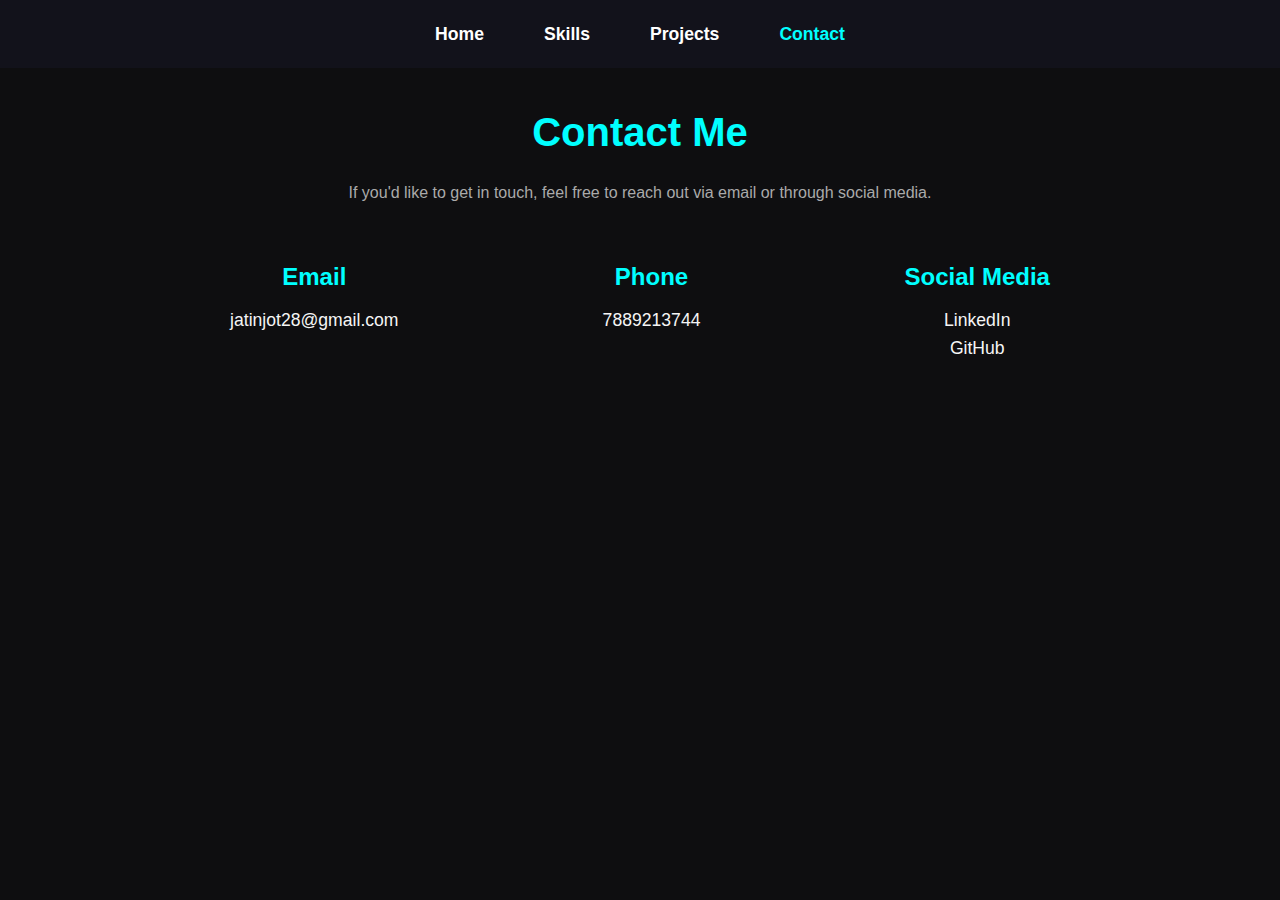
<file: contact.html>
<!DOCTYPE html>
<html lang="en">
<head>
  <meta charset="UTF-8">
  <meta name="viewport" content="width=device-width, initial-scale=1.0">
  <title>Contact</title>
  <link rel="stylesheet" href="constact.css">
</head>
<body>
  <header>
    <nav>
      <ul>
        <li><a href="index.html">Home</a></li>
        <li><a href="skills.html">Skills</a></li>
        <li><a href="project.html">Projects</a></li>
        <li><a href="contact.html" class="active">Contact</a></li>
      </ul>
    </nav>
  </header>

  <section id="contact">
    <div class="container">
      <h2>Contact Me</h2>
      <p>If you'd like to get in touch, feel free to reach out via email or through social media.</p>

      <div class="contact-info">
        <div class="info">
          <h3>Email</h3>
          <p><a href="mailto:jatinjot28@gmail.com">jatinjot28@gmail.com</a></p>
        </div>
        <div class="info">
          <h3>Phone</h3>
          <p><a href="tel:+917889213744">7889213744</a></p>
        </div>
        <div class="info">
          <h3>Social Media</h3>
          <p>
            <a href="https://www.linkedin.com/in/jatinjot-singh-679802260" target="_blank">LinkedIn</a><br>
            <a href="https://github.com/JSingh1130" target="_blank">GitHub</a>
          </p>
        </div>
      </div>
    </div>
  </section>

</body>
</html>
</file>
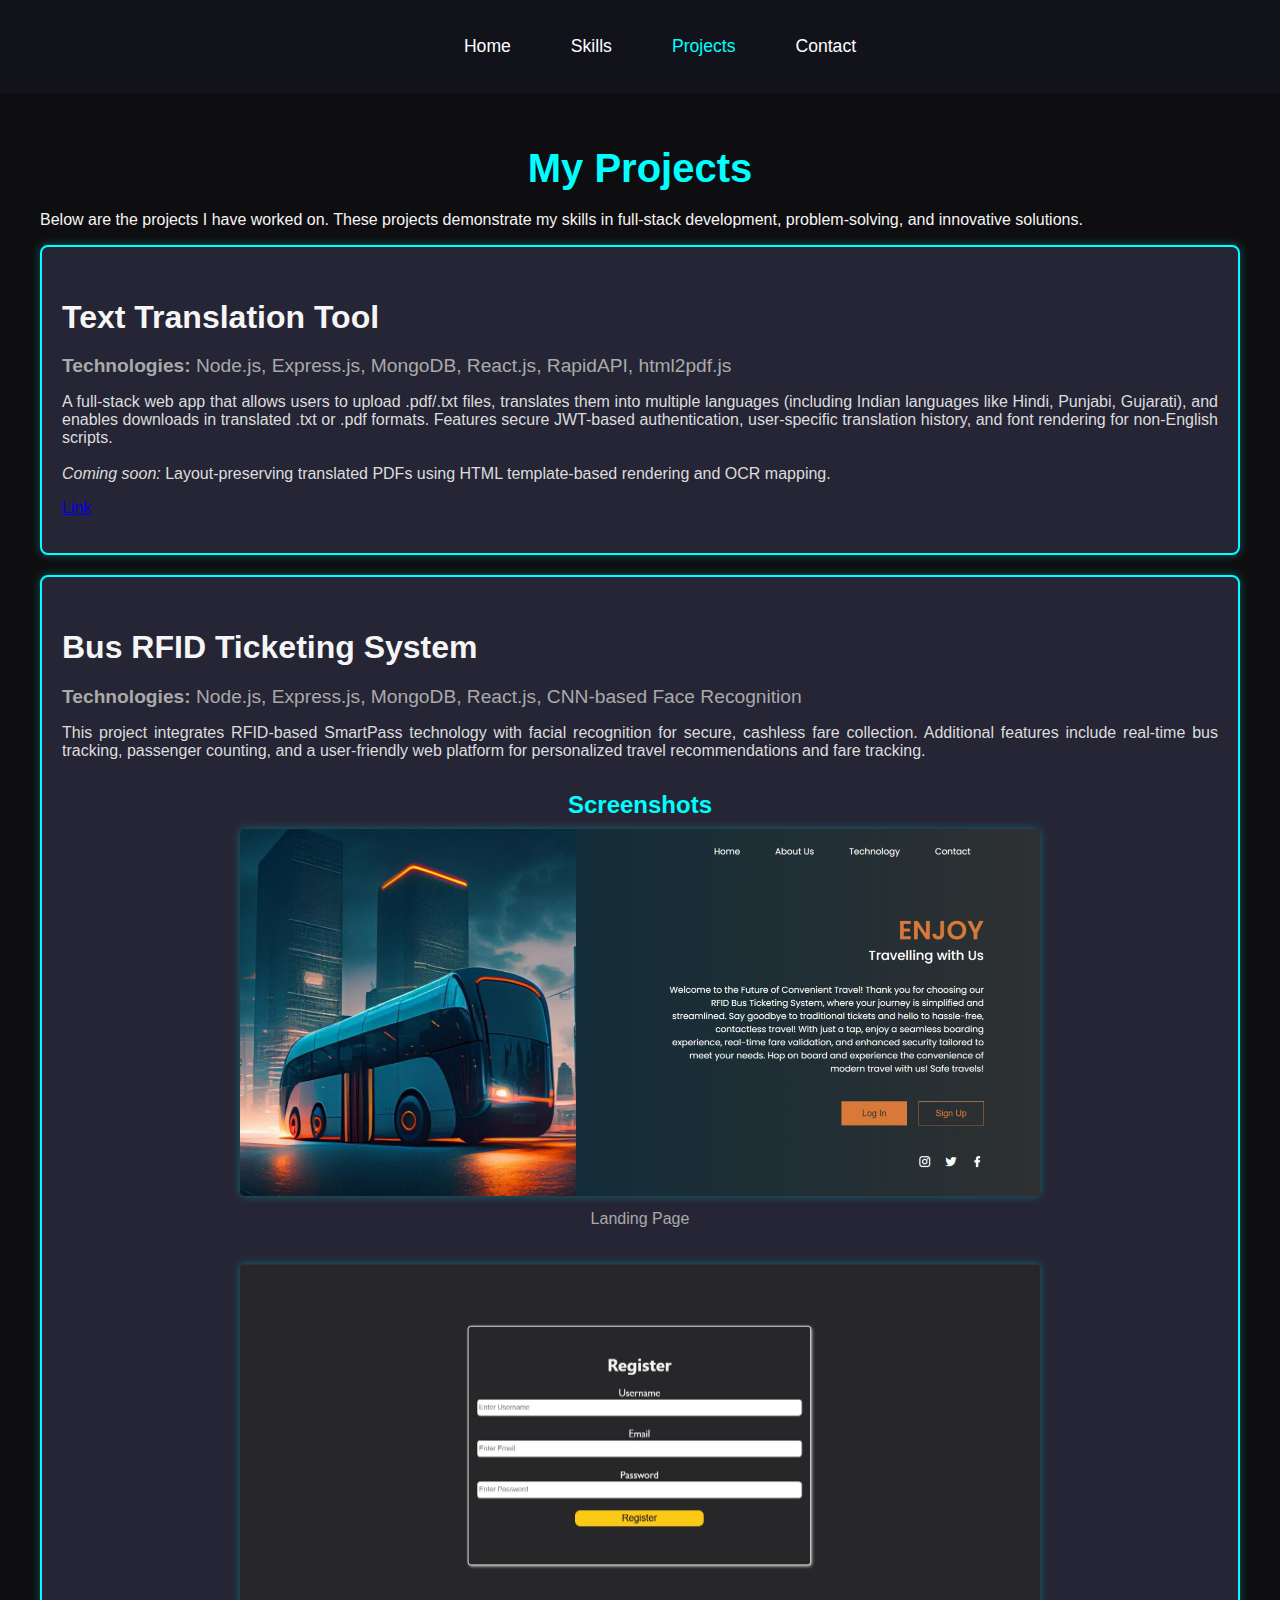
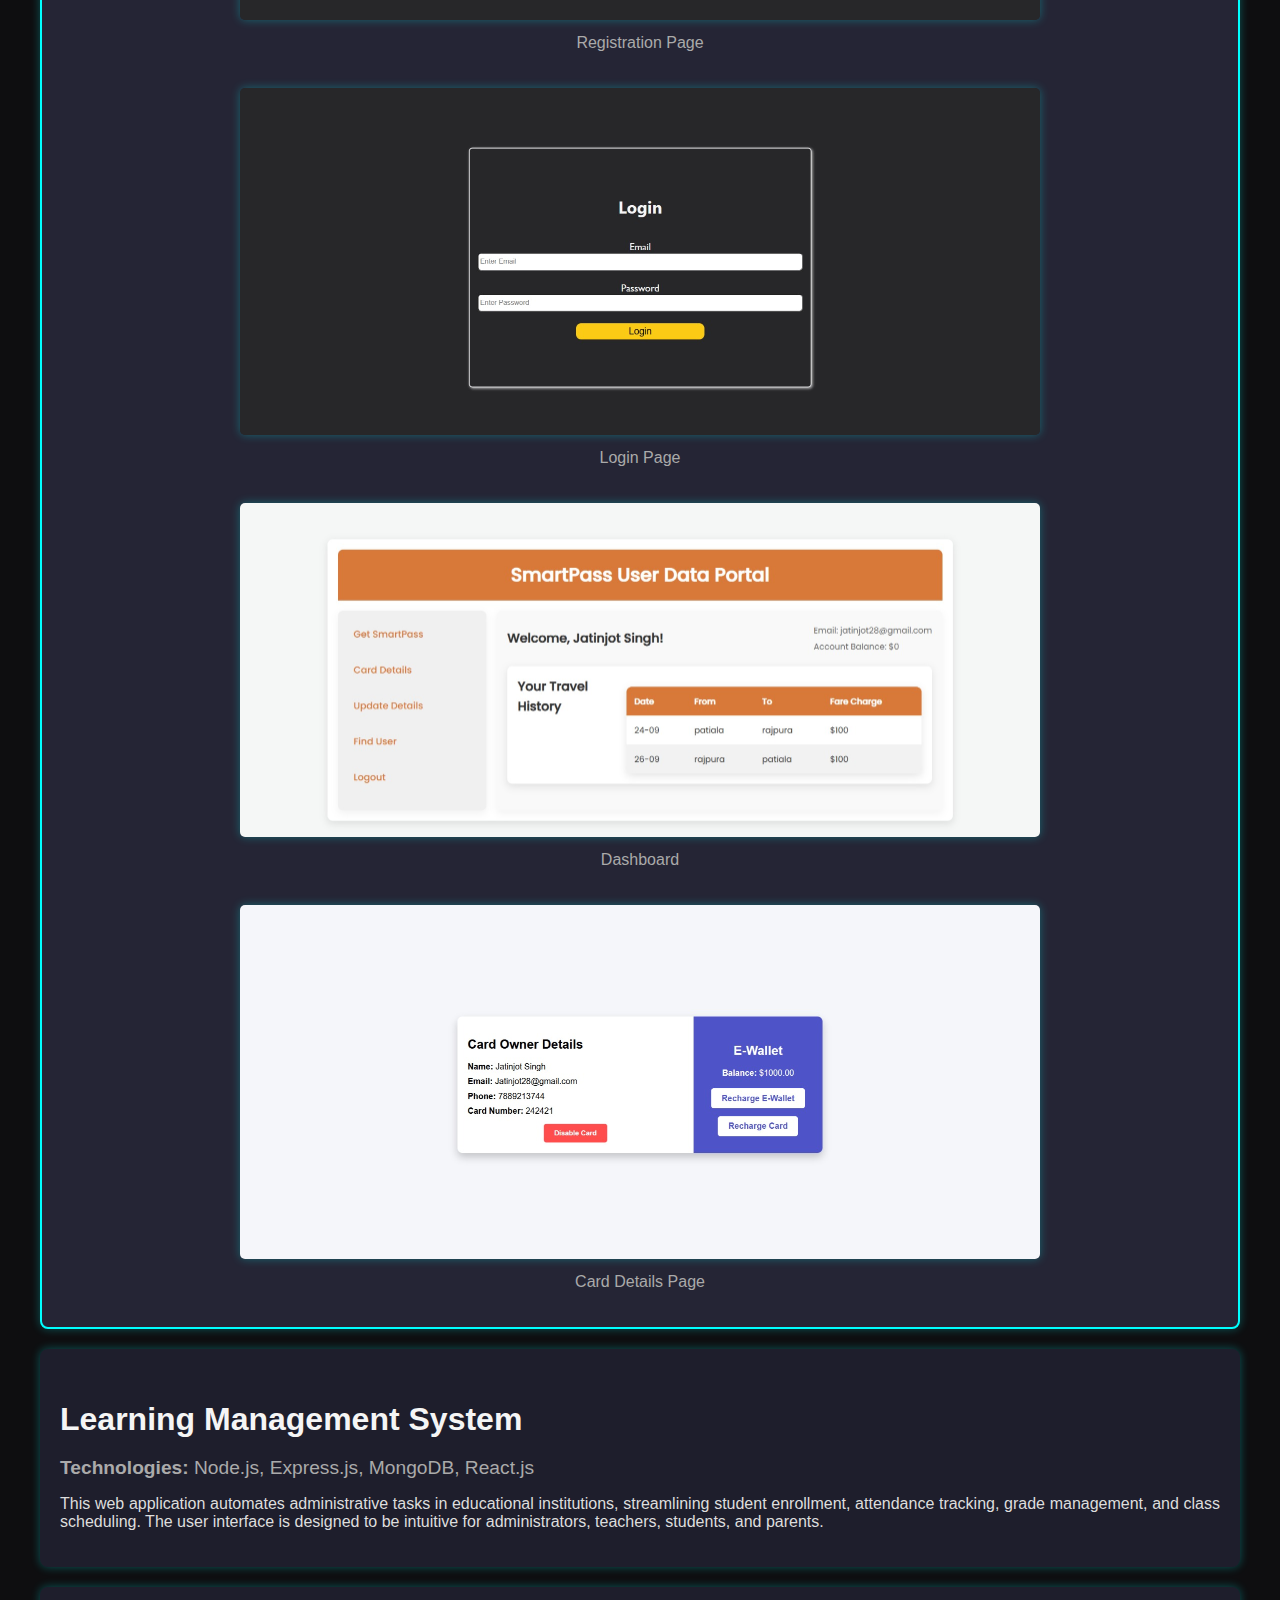
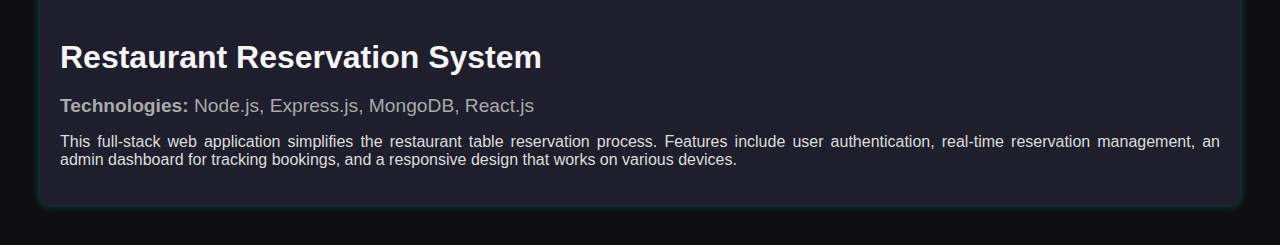
<file: project.html>
<!DOCTYPE html>
<html lang="en">
<head>
  <meta charset="UTF-8">
  <meta name="viewport" content="width=device-width, initial-scale=1.0">
  <title>Projects</title>
  <link rel="stylesheet" href="project.css">
</head>
<body>
  <header>
    <nav>
      <ul>
        <li><a href="index.html">Home</a></li>
        <li><a href="skills.html">Skills</a></li>
        <li><a href="project.html" class="active">Projects</a></li>
        <li><a href="contact.html">Contact</a></li>
      </ul>
    </nav>
  </header>

  <section id="projects">
    <div class="container">
      <h2>My Projects</h2>
      <p>Below are the projects I have worked on. These projects demonstrate my skills in full-stack development, problem-solving, and innovative solutions.</p>

      <!-- New Project: Text Translation Tool -->
      <div class="project highlighted">
        <h3>Text Translation Tool</h3>
        <p class="technologies"><strong>Technologies:</strong> Node.js, Express.js, MongoDB, React.js, RapidAPI, html2pdf.js</p>
        <p class="description">
          A full-stack web app that allows users to upload .pdf/.txt files, translates them into multiple languages (including Indian languages like Hindi, Punjabi, Gujarati), and enables downloads in translated .txt or .pdf formats. Features secure JWT-based authentication, user-specific translation history, and font rendering for non-English scripts.
          <br><br>
          <em>Coming soon:</em> Layout-preserving translated PDFs using HTML template-based rendering and OCR mapping.
        </p>
        <p><a href="https://text-translation-nu.vercel.app/login" target="_blank">Link</a></p>
      </div>

      <!-- Project: Bus RFID Ticketing System -->
      <div class="project highlighted">
        <h3>Bus RFID Ticketing System</h3>
        <p class="technologies"><strong>Technologies:</strong> Node.js, Express.js, MongoDB, React.js, CNN-based Face Recognition</p>
        <p class="description">
          This project integrates RFID-based SmartPass technology with facial recognition for secure, cashless fare collection. Additional features include real-time bus tracking, passenger counting, and a user-friendly web platform for personalized travel recommendations and fare tracking.
        </p>

        <!-- Images of the Website -->
        <div class="project-images">
          <h4>Screenshots</h4>
          <div class="image-stack">
            <div class="image-item">
              <img src="LANDDing page.jpg" alt="Landing Page">
              <p>Landing Page</p>
            </div>
            <div class="image-item">
              <img src="Landing page.jpg" alt="Registration Page">
              <p>Registration Page</p>
            </div>
            <div class="image-item">
              <img src="REgistration page.jpg" alt="Login Page">
              <p>Login Page</p>
            </div>
            <div class="image-item">
              <img src="dashboard.jpg" alt="Dashboard Page">
              <p>Dashboard</p>
            </div>
            <div class="image-item">
              <img src="card.jpg" alt="Card Page">
              <p>Card Details Page</p>
            </div>
          </div>
        </div>
      </div>

      <!-- Project 2 -->
      <div class="project">
        <h3>Learning Management System</h3>
        <p class="technologies"><strong>Technologies:</strong> Node.js, Express.js, MongoDB, React.js</p>
        <p class="description">This web application automates administrative tasks in educational institutions, streamlining student enrollment, attendance tracking, grade management, and class scheduling. The user interface is designed to be intuitive for administrators, teachers, students, and parents.</p>
      </div>

      <!-- Project 3 -->
      <div class="project">
        <h3>Restaurant Reservation System</h3>
        <p class="technologies"><strong>Technologies:</strong> Node.js, Express.js, MongoDB, React.js</p>
        <p class="description">This full-stack web application simplifies the restaurant table reservation process. Features include user authentication, real-time reservation management, an admin dashboard for tracking bookings, and a responsive design that works on various devices.</p>
      </div>
    </div>
  </section>
</body>
</html>
</file>
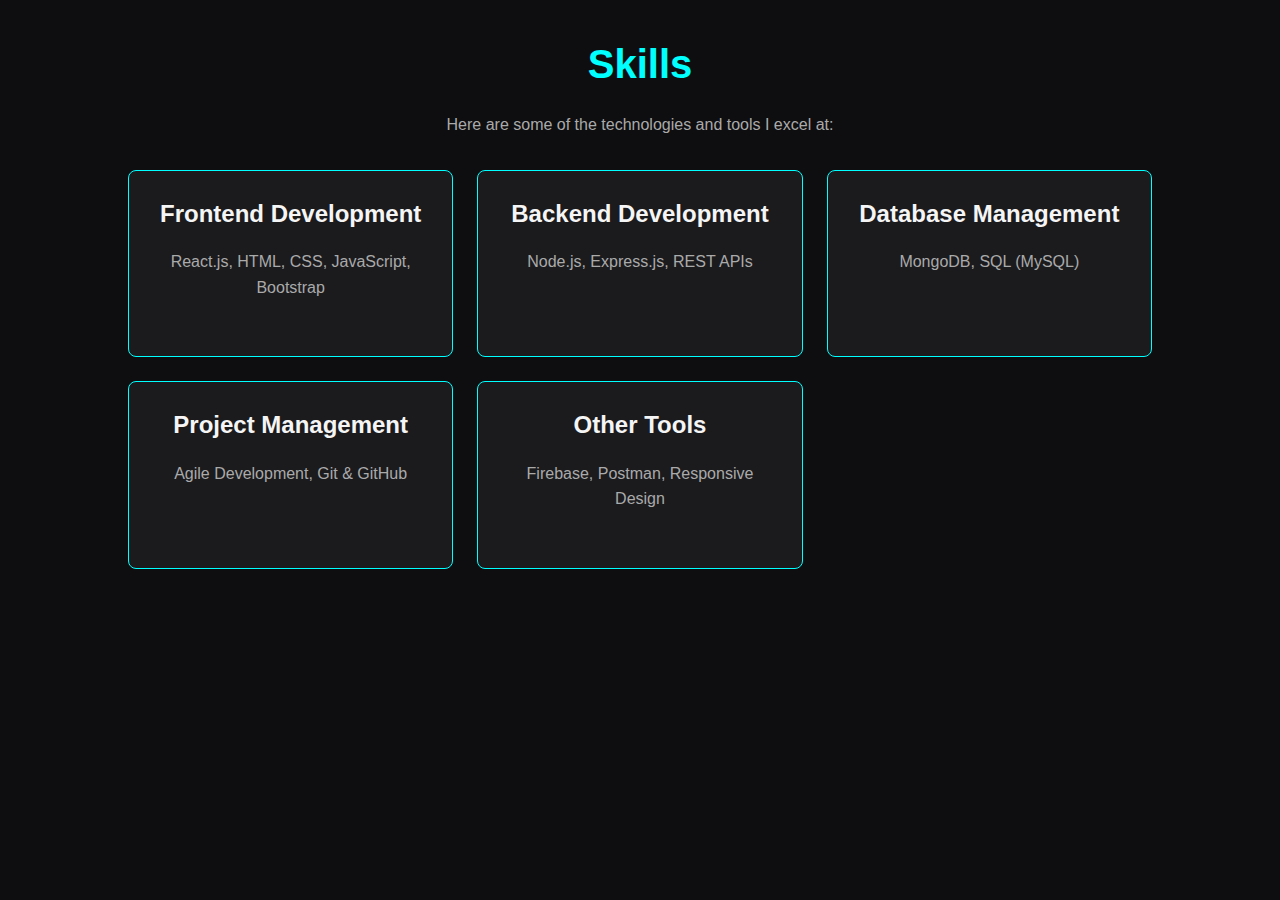
<file: skills.html>
<!DOCTYPE html>
<html lang="en">
<head>
  <meta charset="UTF-8">
  <meta name="viewport" content="width=device-width, initial-scale=1.0">
  <title>Skills</title>
  <link rel="stylesheet" href="styless.css">
</head>
<body>
  <section id="skills">
    <div class="container">
      <h2>Skills</h2>
      <p>Here are some of the technologies and tools I excel at:</p>
      <div class="skills-grid">
        <div class="skill">
          <i class="fas fa-code"></i>
          <h3>Frontend Development</h3>
          <p>React.js, HTML, CSS, JavaScript, Bootstrap</p>
        </div>
        <div class="skill">
          <i class="fas fa-server"></i>
          <h3>Backend Development</h3>
          <p>Node.js, Express.js, REST APIs</p>
        </div>
        <div class="skill">
          <i class="fas fa-database"></i>
          <h3>Database Management</h3>
          <p>MongoDB, SQL (MySQL)</p>
        </div>
        <div class="skill">
          <i class="fas fa-project-diagram"></i>
          <h3>Project Management</h3>
          <p>Agile Development, Git & GitHub</p>
        </div>
        <div class="skill">
          <i class="fas fa-tools"></i>
          <h3>Other Tools</h3>
          <p>Firebase, Postman, Responsive Design</p>
        </div>
      </div>
    </div>
  </section>
</body>
</html>
</file>
<file: constact.css>
* {
    margin: 0;
    padding: 0;
    box-sizing: border-box;
  }
  
  body {
    font-family: 'Arial', sans-serif;
    background-color: #0e0e10;
    color: #f5f5f5;
    line-height: 1.6;
  }
  
  header {
    background: #12121b;
    padding: 20px 0;
  }
  
  header nav ul {
    display: flex;
    justify-content: center;
    list-style: none;
  }
  
  header nav a {
    text-decoration: none;
    color: #fff;
    padding: 15px 30px;
    font-size: 1.1rem;
    font-weight: bold;
  }
  
  header nav a:hover {
    color: #00ffff;
  }
  
  header nav a.active {
    color: #00ffff;
  }
  
  .container {
    width: 80%;
    margin: auto;
    overflow: hidden;
    padding: 2rem 0;
  }
  
  h2 {
    text-align: center;
    font-size: 2.5rem;
    color: #00ffff;
    margin-bottom: 1rem;
  }
  
  #contact p {
    text-align: center;
    margin-bottom: 2rem;
    color: #aaa;
  }
  
  .contact-info {
    display: flex;
    justify-content: space-around;
    margin-bottom: 3rem;
  }
  
  .contact-info .info {
    text-align: center;
    padding: 20px;
  }
  
  .contact-info .info h3 {
    font-size: 1.5rem;
    color: #00ffff;
    margin-bottom: 10px;
  }
  
  .contact-info .info p a {
    color: #f5f5f5;
    text-decoration: none;
    font-size: 1.1rem;
  }
  
  .contact-info .info p a:hover {
    color: #00ffff;
  }
  * {
    margin: 0;
    padding: 0;
    box-sizing: border-box;
  }
  
  body {
    font-family: 'Arial', sans-serif;
    background-color: #0e0e10;
    color: #f5f5f5;
    line-height: 1.6;
  }
  
  header {
    background: #12121b;
    padding: 20px 0;
  }
  
  header nav ul {
    display: flex;
    justify-content: center;
    list-style: none;
  }
  
  header nav a {
    text-decoration: none;
    color: #fff;
    padding: 15px 30px;
    font-size: 1.1rem;
    font-weight: bold;
  }
  
  header nav a:hover {
    color: #00ffff;
  }
  
  header nav a.active {
    color: #00ffff;
  }
  
  .container {
    width: 80%;
    margin: auto;
    overflow: hidden;
    padding: 2rem 0;
  }
  
  h2 {
    text-align: center;
    font-size: 2.5rem;
    color: #00ffff;
    margin-bottom: 1rem;
  }
  
  #contact p {
    text-align: center;
    margin-bottom: 2rem;
    color: #aaa;
  }
  
  .contact-info {
    display: flex;
    justify-content: space-around;
    margin-bottom: 3rem;
  }
  
  .contact-info .info {
    text-align: center;
    padding: 20px;
  }
  
  .contact-info .info h3 {
    font-size: 1.5rem;
    color: #00ffff;
    margin-bottom: 10px;
  }
  
  .contact-info .info p a {
    color: #f5f5f5;
    text-decoration: none;
    font-size: 1.1rem;
  }
  
  .contact-info .info p a:hover {
    color: #00ffff;
  }
</file>
<file: project.css>
body {
    font-family: 'Arial', sans-serif;
    background-color: #0e0e10;
    color: #f5f5f5;
    margin: 0;
    padding: 0;
  }
  
  header {
    background: #12121b;
    padding: 20px;
  }
  
  header nav ul {
    display: flex;
    justify-content: center;
    list-style: none;
  }
  
  header nav a {
    text-decoration: none;
    color: #fff;
    padding: 15px 30px;
    font-size: 1.1rem;
  }
  
  header nav a:hover,
  header nav a.active {
    color: #00ffff;
  }
  
  .container {
    max-width: 1200px;
    margin: auto;
    padding: 20px;
  }
  
  h2 {
    text-align: center;
    font-size: 2.5rem;
    margin-bottom: 20px;
    color: #00ffff;
  }
  
  .project {
    background: #1e1e2c;
    border-radius: 8px;
    padding: 20px;
    margin-bottom: 20px;
    box-shadow: 0 0 10px rgba(0, 255, 255, 0.3);
  }
  
  .project.highlighted {
    background: #252535;
    border: 2px solid #00ffff;
  }
  
  .project h3 {
    font-size: 2rem;
    margin-bottom: 10px;
  }
  
  .project .technologies {
    font-size: 1.2rem;
    margin-bottom: 10px;
    color: #aaa;
  }
  
  .project .description {
    font-size: 1rem;
    text-align: justify;
    color: #ddd;
  }
  
  .project-images {
    margin-top: 20px;
  }
  
  .project-images h4 {
    font-size: 1.5rem;
    margin-bottom: 10px;
    color: #00ffff;
    text-align: center;
  }
  
  .image-stack {
    display: flex;
    flex-direction: column; /* Ensures images are stacked vertically */
    align-items: center;    /* Centers the images horizontally */
    gap: 20px;              /* Adds space between images */
  }
  
  .image-item {
    text-align: center;
    width: 100%;            /* Ensures the images use full available width */
  }
  
  .image-item img {
    width: 100%;             /* Image takes 90% of the container width */
    max-width: 800px;       /* Limit the maximum width for larger screens */
    border-radius: 5px;     /* Rounded corners for the images */
    box-shadow: 0 0 10px rgba(0, 255, 255, 0.3);
  }
  
  .image-item p {
    margin-top: 10px;
    font-size: 1rem;
    color: #aaa;
  }
</file>
<file: styless.css>
* {
    margin: 0;
    padding: 0;
    box-sizing: border-box;
  }
  
  body {
    font-family: 'Arial', sans-serif;
    background-color: #0e0e10;
    color: #f5f5f5;
    line-height: 1.6;
  }
  
  .container {
    width: 80%;
    margin: auto;
    overflow: hidden;
    padding: 2rem 0;
  }
  
  h2 {
    text-align: center;
    font-size: 2.5rem;
    color: #00ffff;
    margin-bottom: 1rem;
  }
  
  #skills p {
    text-align: center;
    margin-bottom: 2rem;
    color: #aaa;
  }
  
  .skills-grid {
    display: grid;
    grid-template-columns: repeat(auto-fit, minmax(250px, 1fr));
    gap: 1.5rem;
  }
  
  .skill {
    background: #1b1b1e;
    border: 1px solid #00ffff;
    border-radius: 8px;
    padding: 1.5rem;
    text-align: center;
    transition: transform 0.3s ease, box-shadow 0.3s ease;
  }
  
  .skill:hover {
    transform: translateY(-10px);
    box-shadow: 0 10px 15px rgba(0, 255, 255, 0.3);
  }
  
  .skill i {
    font-size: 3rem;
    color: #00ffff;
    margin-bottom: 1rem;
  }
  
  .skill h3 {
    font-size: 1.5rem;
    margin-bottom: 1rem;
  }
  
  .skill p {
    font-size: 1rem;
    color: #aaa;
  }
</file>
